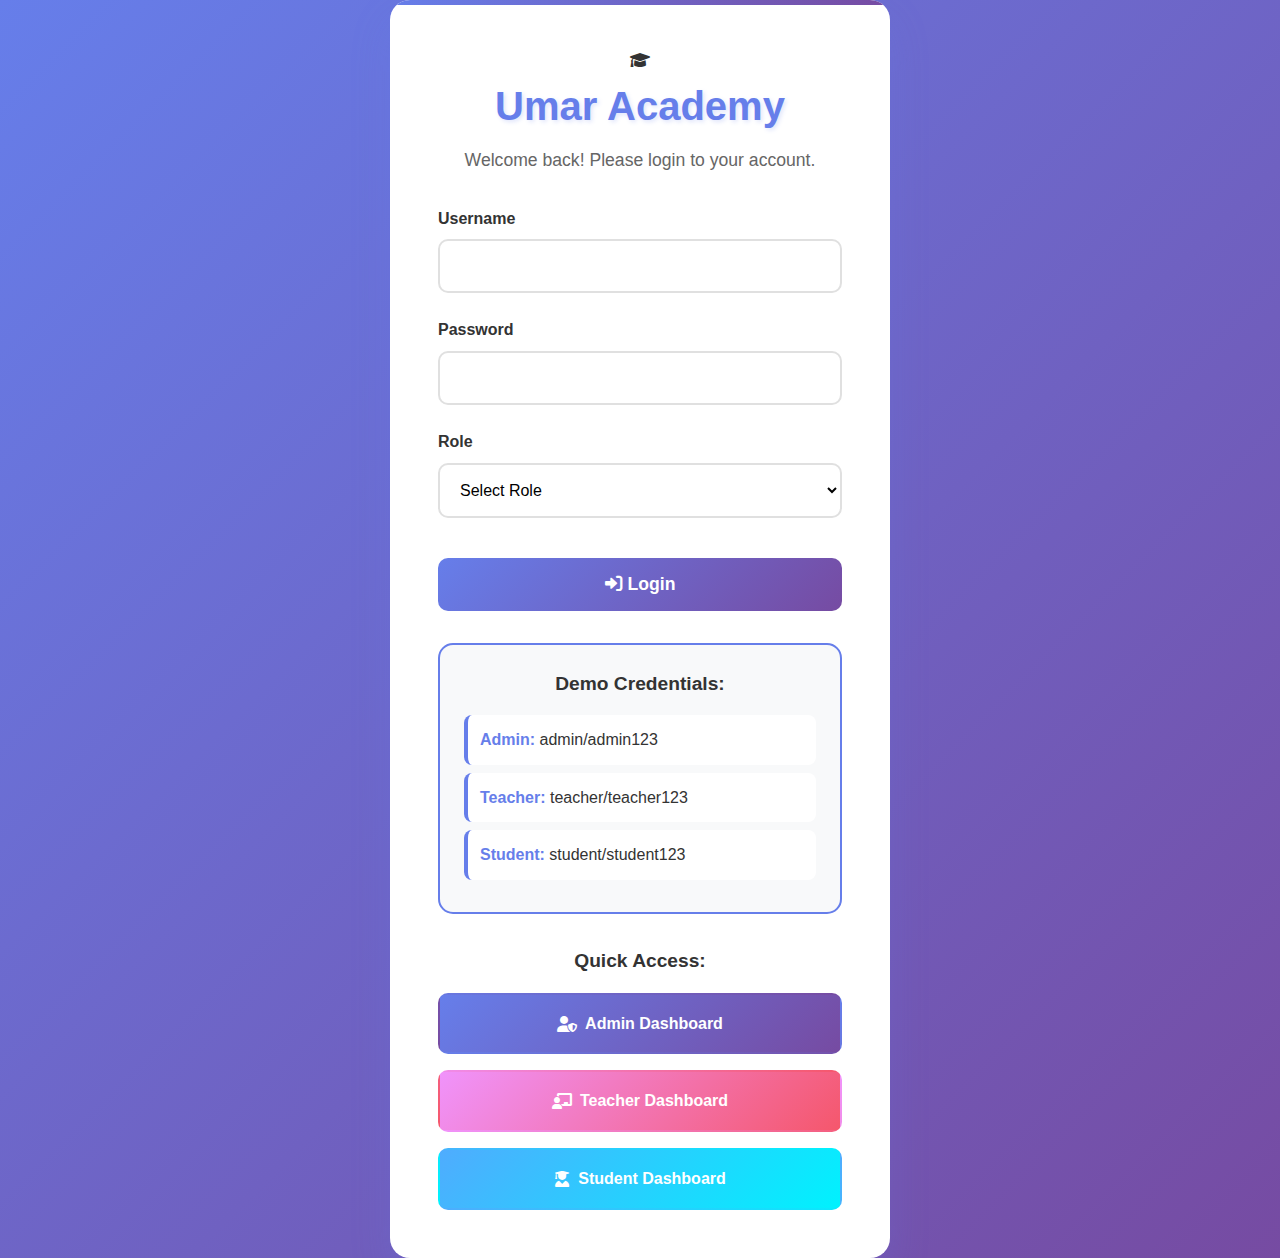
<file: student-portal-ui/index.html>
<!DOCTYPE html>
<html lang="en">
<head>
    <meta charset="UTF-8">
    <meta name="viewport" content="width=device-width, initial-scale=1.0">
    <title>Umar Academy - Login</title>
    <link rel="stylesheet" href="styles.css">
    <link href="https://cdnjs.cloudflare.com/ajax/libs/font-awesome/6.0.0/css/all.min.css" rel="stylesheet">
</head>
<body>
    <div class="container">
        <div class="login-container">
            <div class="login-header">
                <i class="fas fa-graduation-cap"></i>
                <h1 class="theme-title">Umar Academy</h1>
                <p>Welcome back! Please login to your account.</p>
            </div>
            
            <form id="loginForm" class="login-form" onsubmit="event.preventDefault(); window.location.href='admin-dashboard.html';">
                <div class="form-group">
                    <label for="username">Username</label>
                    <input type="text" id="username" name="username" required>
                </div>
                <div class="form-group">
                    <label for="password">Password</label>
                    <input type="password" id="password" name="password" required>
                </div>
                <div class="form-group">
                    <label for="role">Role</label>
                    <select id="role" name="role" required>
                        <option value="">Select Role</option>
                        <option value="admin">Admin</option>
                        <option value="teacher">Teacher</option>
                        <option value="student">Student</option>
                    </select>
                </div>
                <button type="submit" class="login-btn">
                    <i class="fas fa-sign-in-alt"></i>
                    Login
                </button>
            </form>
            
            <div class="demo-credentials">
                <h3>Demo Credentials:</h3>
                <div class="credential-item">
                    <strong>Admin:</strong> admin/admin123
                </div>
                <div class="credential-item">
                    <strong>Teacher:</strong> teacher/teacher123
                </div>
                <div class="credential-item">
                    <strong>Student:</strong> student/student123
                </div>
            </div>
            
            <div class="quick-access">
                <h3>Quick Access:</h3>
                <div class="access-buttons">
                    <a href="admin-dashboard.html" class="access-btn admin">
                        <i class="fas fa-user-shield"></i>
                        Admin Dashboard
                    </a>
                    <a href="teacher-dashboard.html" class="access-btn teacher">
                        <i class="fas fa-chalkboard-teacher"></i>
                        Teacher Dashboard
                    </a>
                    <a href="student-dashboard.html" class="access-btn student">
                        <i class="fas fa-user-graduate"></i>
                        Student Dashboard
                    </a>
                </div>
            </div>
        </div>
    </div>
    
    <script>
    </script>
</body>
</html>
</file>
<file: student-portal-ui/styles.css>
/* Global Styles */
* {
    margin: 0;
    padding: 0;
    box-sizing: border-box;
}

body {
    font-family: 'Segoe UI', Tahoma, Geneva, Verdana, sans-serif;
    background: linear-gradient(135deg, #667eea 0%, #764ba2 100%);
    color: #333;
    line-height: 1.6;
}

/* Header Styling */
.main-header {
    background: #fff;
    color: #222;
    padding: 1rem 0;
    box-shadow: 0 4px 20px rgba(102, 126, 234, 0.08);
    position: fixed;
    top: 0;
    left: 0;
    right: 0;
    z-index: 1000;
}

.header-container {
    max-width: 1400px;
    margin: 0 auto;
    padding: 0 2rem;
    display: flex;
    justify-content: space-between;
    align-items: center;
}

.header-left .logo {
    display: flex;
    align-items: center;
    gap: 0.5rem;
    font-size: 1.5rem;
    font-weight: bold;
}

/* Remove yellow from logo icon */
.header-left .logo i {
    color: #667eea;
    font-size: 2rem;
}

.header-center h1 {
    color: #222;
    font-size: 1.8rem;
    text-align: center;
    text-shadow: none;
}

.header-right .user-info {
    display: flex;
    align-items: center;
    gap: 1rem;
}

.user-avatar {
    width: 40px;
    height: 40px;
    border-radius: 50%;
    background: #FFD700;
    display: flex;
    align-items: center;
    justify-content: center;
    cursor: pointer;
    transition: transform 0.3s ease;
    border: 2px solid white;
}

.user-avatar:hover {
    transform: scale(1.1);
}

.logout-btn {
    background: linear-gradient(135deg, #DC143C 0%, #B22222 100%);
    color: white;
    border: none;
    padding: 0.5rem 1rem;
    border-radius: 25px;
    cursor: pointer;
    font-size: 0.9rem;
    transition: all 0.3s ease;
    display: flex;
    align-items: center;
    gap: 0.5rem;
}

.logout-btn:hover {
    transform: translateY(-2px);
    box-shadow: 0 4px 15px rgba(220, 20, 60, 0.4);
}

/* Sidebar Styling */
.sidebar {
    background: linear-gradient(180deg, #667eea 0%, #764ba2 100%);
    color: white;
    width: 280px;
    height: 100vh;
    position: fixed;
    left: 0;
    top: 80px;
    overflow-y: auto;
    box-shadow: 4px 0 20px rgba(102, 126, 234, 0.3);
}

.sidebar-header {
    padding: 2rem 1.5rem;
    text-align: center;
    border-bottom: 2px solid #667eea;
    background: rgba(255, 255, 255, 0.1);
}

/* Remove yellow from sidebar border and header */
.sidebar-header h2 {
    color: #fff;
    font-size: 1.5rem;
    margin-bottom: 0.5rem;
    text-shadow: 1px 1px 2px rgba(0,0,0,0.15);
}

.sidebar-header p {
    color: #E0E0E0;
    font-size: 0.9rem;
}

.nav-menu ul {
    list-style: none;
    padding: 1rem 0;
}

.nav-item {
    margin: 0.5rem 0;
}

.nav-link {
    display: flex;
    align-items: center;
    gap: 1rem;
    padding: 1rem 1.5rem;
    color: #E0E0E0;
    text-decoration: none;
    transition: all 0.3s ease;
    border-left: 4px solid transparent;
    position: relative;
}

/* Remove yellow from sidebar nav */
.nav-link:hover {
    background: rgba(102, 126, 234, 0.12);
    color: #fff;
    border-left-color: #fff;
    transform: translateX(5px);
}

.nav-link.active {
    background: rgba(102, 126, 234, 0.12);
    color: #fff;
    border-left-color: #fff;
}

.nav-link i {
    font-size: 1.2rem;
    width: 20px;
    text-align: center;
}

/* Main Content Styling */
.main-content {
    margin-left: 280px;
    margin-top: 80px;
    padding: 2rem;
    min-height: calc(100vh - 80px);
    background: rgba(255, 255, 255, 0.95);
    backdrop-filter: blur(10px);
}

/* Footer Styling */
.main-footer {
    background: #fff;
    color: #222;
    height: 60px;
    padding: 0;
    margin-top: auto;
    position: fixed;
    left: 0;
    right: 0;
    bottom: 0;
    z-index: 1000;
    border-top: 1px solid #e0e0e0;
    display: flex;
    align-items: center;
}

.footer-container {
    width: 100%;
    max-width: 1400px;
    margin: 0 auto;
    padding: 0 2rem;
    display: flex;
    justify-content: space-between;
    align-items: center;
    height: 60px;
}

.footer-links {
    display: flex;
    gap: 2rem;
}

/* Remove yellow from footer links */
.footer-links a {
    color: #007bff !important;
    text-decoration: none;
    transition: color 0.3s ease;
    display: flex;
    align-items: center;
    gap: 0.5rem;
    font-weight: 500;
}

/* Remove yellow from footer links */
.footer-links a:hover {
    color: #0056b3 !important;
}

/* Dashboard Grid */
.dashboard-grid {
    display: grid;
    grid-template-columns: repeat(auto-fit, minmax(300px, 1fr));
    gap: 2rem;
    margin-bottom: 2rem;
}

.card {
    background: white;
    border-radius: 15px;
    padding: 2rem;
    box-shadow: 0 8px 25px rgba(102, 126, 234, 0.15);
    transition: all 0.3s ease;
    position: relative;
    overflow: hidden;
}

.card::before {
    content: '';
    position: absolute;
    top: 0;
    left: 0;
    right: 0;
    height: 4px;
    background: linear-gradient(90deg, #667eea, #764ba2);
}

.card:hover {
    transform: translateY(-5px);
    box-shadow: 0 15px 35px rgba(102, 126, 234, 0.25);
}

.card-header {
    display: flex;
    justify-content: space-between;
    align-items: center;
    margin-bottom: 1rem;
}

.card-title {
    font-size: 1.2rem;
    font-weight: bold;
    color: #333;
}

.card-icon {
    width: 50px;
    height: 50px;
    border-radius: 50%;
    display: flex;
    align-items: center;
    justify-content: center;
    font-size: 1.5rem;
    color: white;
}

.card-icon.students {
    background: linear-gradient(135deg, #667eea 0%, #764ba2 100%);
}

.card-icon.teachers {
    background: linear-gradient(135deg, #f093fb 0%, #f5576c 100%);
}

.card-icon.assignments {
    background: linear-gradient(135deg, #4facfe 0%, #00f2fe 100%);
}

.card-value {
    font-size: 2.5rem;
    font-weight: bold;
    color: #333;
    margin-bottom: 0.5rem;
}

.card-description {
    color: #666;
    font-size: 0.9rem;
}

/* Table Styling */
.table-container {
    background: white;
    border-radius: 15px;
    padding: 2rem;
    box-shadow: 0 8px 25px rgba(102, 126, 234, 0.15);
    margin-bottom: 2rem;
}

.table-header {
    display: flex;
    justify-content: space-between;
    align-items: center;
    margin-bottom: 1.5rem;
    padding-bottom: 1rem;
    border-bottom: 2px solid #667eea;
}

.table-title {
    font-size: 1.5rem;
    font-weight: bold;
    color: #333;
}

.table-controls {
    display: flex;
    gap: 1rem;
    align-items: center;
}

.search-box {
    position: relative;
    display: flex;
    align-items: center;
}

.search-box input {
    padding: 0.5rem 1rem 0.5rem 2.5rem;
    border: 2px solid #667eea;
    border-radius: 25px;
    font-size: 0.9rem;
    width: 250px;
    background: white;
}

.search-box i {
    position: absolute;
    left: 1rem;
    color: #667eea;
}

.add-btn {
    background: linear-gradient(135deg, #667eea 0%, #764ba2 100%);
    color: white;
    border: none;
    padding: 0.5rem 1.5rem;
    border-radius: 25px;
    cursor: pointer;
    font-size: 0.9rem;
    transition: all 0.3s ease;
    display: flex;
    align-items: center;
    gap: 0.5rem;
}

.add-btn:hover {
    transform: translateY(-2px);
    box-shadow: 0 4px 15px rgba(102, 126, 234, 0.4);
}

/* Table Styling */
table {
    width: 100%;
    border-collapse: collapse;
    margin-top: 1rem;
}

th {
    background: #fff !important;
    color: #222 !important;
    padding: 1rem;
    text-align: left;
    font-weight: bold;
    border-bottom: 2px solid #e0e0e0;
}

th.sortable {
    cursor: pointer;
    transition: background 0.3s ease;
}

th.sortable:hover {
    background: #f5f5f5 !important;
}

td {
    padding: 1rem;
    border-bottom: 1px solid #E0E0E0;
    background: white;
}

tr:hover td {
    background: rgba(102, 126, 234, 0.1);
}

/* Status Badges */
.status-badge {
    padding: 0.25rem 0.75rem;
    border-radius: 15px;
    font-size: 0.8rem;
    font-weight: bold;
    text-transform: uppercase;
}

/* Remove yellow from status badges */
.status-badge.active, .status-badge.admin {
    background: linear-gradient(135deg, #667eea 0%, #764ba2 100%);
    color: white;
}
.status-badge.teacher {
    background: linear-gradient(135deg, #f093fb 0%, #f5576c 100%);
    color: white;
}
.status-badge.student {
    background: linear-gradient(135deg, #4facfe 0%, #00f2fe 100%);
    color: white;
}
.status-badge.inactive {
    background: linear-gradient(135deg, #DC143C 0%, #B22222 100%);
    color: white;
}

/* Button Styling */
.btn-small {
    background: #0069d9 !important; /* Sharper blue */
    color: #fff !important;
    border: none;
    padding: 0.1rem;
    border-radius: 50% !important;
    cursor: pointer;
    font-size: 0.9rem;
    transition: background 0.2s;
    width: 26px;
    height: 26px;
    display: inline-flex;
    align-items: center;
    justify-content: center;
    margin: 0 0.25rem;
}

.btn-small:hover {
    background: #0056b3 !important;
}

.btn-small.btn-danger {
    background: #e53935 !important; /* Sharper red */
    color: #fff !important;
}

.btn-small.btn-danger:hover {
    background: #b71c1c !important;
}

.btn-small.btn-info {
    background: #4caf50 !important; /* Light green */
    color: #fff !important;
}

.btn-small.btn-info:hover {
    background: #388e3c !important;
}

.btn-edit {
    background: #040cff !important;
    color: #fff !important;
    border: none;
}

/* If .btn-edit is used together with .btn-small, ensure the border-radius and sizing are preserved */

/* Form Styling */
.form-container {
    background: white;
    border-radius: 15px;
    padding: 2rem;
    box-shadow: 0 8px 25px rgba(102, 126, 234, 0.15);
    max-width: 800px;
    margin: 0 auto;
}

.form-container h2 {
    color: #333;
    margin-bottom: 2rem;
    text-align: center;
    font-size: 1.8rem;
    border-bottom: 2px solid #667eea;
    padding-bottom: 1rem;
}

.form-row {
    display: grid;
    grid-template-columns: repeat(auto-fit, minmax(250px, 1fr));
    gap: 1.5rem;
    margin-bottom: 1.5rem;
}

.form-group-full {
    display: flex;
    flex-direction: column;
}

.form-group-full label {
    font-weight: bold;
    color: #333;
    margin-bottom: 0.5rem;
}

.form-group-full input,
.form-group-full select,
.form-group-full textarea {
    padding: 0.75rem;
    border: 2px solid #E0E0E0;
    border-radius: 8px;
    font-size: 1rem;
    transition: border-color 0.3s ease;
    background: white;
}

.form-group-full input:focus,
.form-group-full select:focus,
.form-group-full textarea:focus {
    outline: none;
    border-color: #667eea;
    box-shadow: 0 0 10px rgba(102, 126, 234, 0.3);
}

.form-actions {
    display: flex;
    gap: 1rem;
    justify-content: center;
    margin-top: 2rem;
}

.submit-btn {
    background: linear-gradient(135deg, #667eea 0%, #764ba2 100%);
    color: white;
    border: none;
    padding: 0.75rem 2rem;
    border-radius: 25px;
    cursor: pointer;
    font-size: 1rem;
    font-weight: bold;
    transition: all 0.3s ease;
    display: flex;
    align-items: center;
    gap: 0.5rem;
}

.submit-btn:hover {
    transform: translateY(-2px);
    box-shadow: 0 4px 15px rgba(102, 126, 234, 0.4);
}

.cancel-btn {
    background: linear-gradient(135deg, #DC143C 0%, #B22222 100%);
    color: white;
    border: none;
    padding: 0.75rem 2rem;
    border-radius: 25px;
    cursor: pointer;
    font-size: 1rem;
    font-weight: bold;
    transition: all 0.3s ease;
}

.cancel-btn:hover {
    transform: translateY(-2px);
    box-shadow: 0 4px 15px rgba(220, 20, 60, 0.4);
}

/* Login Page Styling */
.container {
    min-height: 100vh;
    display: flex;
    align-items: center;
    justify-content: center;
    background: linear-gradient(135deg, #667eea 0%, #764ba2 100%);
}

.login-container {
    background: white;
    padding: 3rem;
    border-radius: 20px;
    box-shadow: 0 20px 40px rgba(102, 126, 234, 0.2);
    max-width: 500px;
    width: 100%;
    position: relative;
    overflow: hidden;
}

.login-container::before {
    content: '';
    position: absolute;
    top: 0;
    left: 0;
    right: 0;
    height: 5px;
    background: linear-gradient(90deg, #667eea, #764ba2);
}

.login-header {
    text-align: center;
    margin-bottom: 2rem;
}

/* Remove yellow from login */
.login-header h1 {
    color: #667eea;
    font-size: 2.5rem;
    margin-bottom: 0.5rem;
    text-shadow: 2px 2px 4px rgba(102, 126, 234, 0.2);
}

.login-header p {
    color: #666;
    font-size: 1.1rem;
}

.login-form {
    display: flex;
    flex-direction: column;
    gap: 1.5rem;
}

.form-group {
    display: flex;
    flex-direction: column;
}

.form-group label {
    font-weight: bold;
    color: #333;
    margin-bottom: 0.5rem;
}

.form-group input,
.form-group select {
    padding: 1rem;
    border: 2px solid #E0E0E0;
    border-radius: 10px;
    font-size: 1rem;
    transition: border-color 0.3s ease;
    background: white;
}

.form-group input:focus,
.form-group select:focus {
    outline: none;
    border-color: #667eea;
    box-shadow: 0 0 15px rgba(102, 126, 234, 0.3);
}

.login-btn {
    background: linear-gradient(135deg, #667eea 0%, #764ba2 100%);
    color: white;
    border: none;
    padding: 1rem;
    border-radius: 10px;
    font-size: 1.1rem;
    font-weight: bold;
    cursor: pointer;
    transition: all 0.3s ease;
    margin-top: 1rem;
}

.login-btn:hover {
    transform: translateY(-3px);
    box-shadow: 0 8px 25px rgba(102, 126, 234, 0.4);
}

/* Demo Credentials */
.demo-credentials {
    background: #f8f9fa;
    border: 2px solid #667eea;
    border-radius: 15px;
    padding: 1.5rem;
    margin: 2rem 0;
}

.demo-credentials h3 {
    color: #333;
    margin-bottom: 1rem;
    text-align: center;
    font-size: 1.2rem;
}

.credential-item {
    background: white;
    padding: 0.75rem;
    border-radius: 8px;
    margin-bottom: 0.5rem;
    border-left: 4px solid #667eea;
}

/* Remove yellow from credentials and profile */
.credential-item strong {
    color: #667eea;
}

/* Quick Access */
.quick-access {
    margin-top: 2rem;
}

.quick-access h3 {
    color: #333;
    margin-bottom: 1rem;
    text-align: center;
    font-size: 1.2rem;
}

.access-buttons {
    display: grid;
    grid-template-columns: repeat(auto-fit, minmax(200px, 1fr));
    gap: 1rem;
}

.access-btn {
    display: flex;
    align-items: center;
    justify-content: center;
    gap: 0.5rem;
    padding: 1rem;
    border-radius: 10px;
    text-decoration: none;
    color: white;
    font-weight: bold;
    transition: all 0.3s ease;
    border: 2px solid transparent;
}

.access-btn.admin {
    background: linear-gradient(135deg, #667eea 0%, #764ba2 100%);
}

.access-btn.teacher {
    background: linear-gradient(135deg, #f093fb 0%, #f5576c 100%);
}

.access-btn.student {
    background: linear-gradient(135deg, #4facfe 0%, #00f2fe 100%);
}

/* Remove yellow from quick access */
.access-btn:hover {
    transform: translateY(-3px);
    box-shadow: 0 8px 25px rgba(0, 0, 0, 0.3);
    border-color: #667eea;
}

/* Profile Styling */
.profile-section {
    background: white;
    border-radius: 15px;
    padding: 2rem;
    box-shadow: 0 8px 25px rgba(102, 126, 234, 0.15);
    max-width: 600px;
    margin: 0 auto;
}

.profile-section h2 {
    color: #333;
    margin-bottom: 2rem;
    text-align: center;
    font-size: 1.8rem;
    border-bottom: 2px solid #667eea;
    padding-bottom: 1rem;
}

.profile-card {
    display: flex;
    align-items: center;
    gap: 2rem;
    padding: 2rem;
    background: #f8f9fa;
    border-radius: 15px;
    border: 2px solid #667eea;
}

.profile-avatar {
    flex-shrink: 0;
}

.profile-img {
    width: 80px;
    height: 80px;
    border-radius: 50%;
    object-fit: cover;
    border: 3px solid #667eea;
    box-shadow: 0 4px 15px rgba(102, 126, 234, 0.3);
}

.profile-img-header {
    width: 40px;
    height: 40px;
    border-radius: 50%;
    object-fit: cover;
    border: 2px solid white;
    box-shadow: 0 2px 8px rgba(102, 126, 234, 0.3);
}

.profile-details {
    flex: 1;
}

.profile-details div {
    margin-bottom: 0.5rem;
    font-size: 1.1rem;
}

/* Remove yellow from credentials and profile */
.profile-details strong {
    color: #667eea;
}

.profile-actions {
    margin-top: 1rem;
}

/* Pagination */
.pagination {
    display: flex;
    justify-content: center;
    align-items: center;
    gap: 1rem;
    margin-top: 2rem;
}

/* Remove yellow from pagination */
.page-btn {
    background: linear-gradient(135deg, #667eea 0%, #764ba2 100%);
    color: white;
    border: none;
    padding: 0.5rem 1rem;
    border-radius: 25px;
    cursor: pointer;
    font-size: 0.9rem;
    transition: all 0.3s ease;
}

.page-btn:hover:not(:disabled) {
    transform: translateY(-2px);
    box-shadow: 0 4px 15px rgba(102, 126, 234, 0.4);
}

.page-btn:disabled {
    opacity: 0.5;
    cursor: not-allowed;
}

/* Table Filters */
.table-filters {
    display: flex;
    gap: 1rem;
    margin-bottom: 1rem;
    align-items: center;
}

.table-filters select {
    padding: 0.5rem 1rem;
    border: 2px solid #667eea;
    border-radius: 25px;
    font-size: 0.9rem;
    background: white;
    cursor: pointer;
}

.table-filters select:focus {
    outline: none;
    box-shadow: 0 0 10px rgba(102, 126, 234, 0.3);
}

/* Overview Section */
.overview-section {
    background: white;
    border-radius: 15px;
    padding: 2rem;
    box-shadow: 0 8px 25px rgba(102, 126, 234, 0.15);
    margin-bottom: 2rem;
}

.overview-section h2 {
    color: #333;
    margin-bottom: 1.5rem;
    font-size: 1.5rem;
    border-bottom: 2px solid #667eea;
    padding-bottom: 0.5rem;
}

/* Priority Badges */
.priority-low {
    background: linear-gradient(135deg, #667eea 0%, #764ba2 100%);
    color: white;
}

.priority-medium {
    background: linear-gradient(135deg, #f093fb 0%, #f5576c 100%);
    color: white;
}

.priority-high {
    background: linear-gradient(135deg, #ffecd2 0%, #fcb69f 100%);
    color: white;
}

.priority-urgent {
    background: linear-gradient(135deg, #ff9a9e 0%, #fecfef 100%);
    color: white;
}

/* Responsive Design */
@media (max-width: 768px) {
    .sidebar {
        width: 100%;
        height: auto;
        position: relative;
        top: 0;
    }
    
    .main-content {
        margin-left: 0;
        margin-top: 0;
        padding: 1rem;
    }
    
    .header-container {
        flex-direction: column;
        gap: 1rem;
    }
    
    .dashboard-grid {
        grid-template-columns: 1fr;
    }
    
    .form-row {
        grid-template-columns: 1fr;
    }
    
    .table-controls {
        flex-direction: column;
        gap: 1rem;
    }
    
    .search-box input {
        width: 100%;
    }
    
    .footer-container {
        flex-direction: column;
        gap: 1rem;
        text-align: center;
    }
    
    .profile-card {
        flex-direction: column;
        text-align: center;
    }
}

@media (max-width: 480px) {
    .login-container {
        padding: 2rem;
        margin: 1rem;
    }
    
    .card {
        padding: 1.5rem;
    }
    
    .table-container {
        padding: 1rem;
    }
    
    .form-container {
        padding: 1.5rem;
    }
} 

/* Attendance Buttons */
.attendance-btn-present {
    background: #1de9b6;
    color: #fff;
    border: none;
    border-radius: 8px;
    padding: 0.75rem 2rem;
    font-size: 1.1rem;
    font-weight: bold;
    margin-right: 1rem;
    cursor: pointer;
    transition: background 0.2s;
}
.attendance-btn-present:hover {
    background: #00bfa3;
}

.attendance-btn-absent {
    background: #ff1744;
    color: #fff;
    border: none;
    border-radius: 8px;
    padding: 0.75rem 2rem;
    font-size: 1.1rem;
    font-weight: bold;
    cursor: pointer;
    transition: background 0.2s;
}
.attendance-btn-absent:hover {
    background: #b2102f;
}

/* Mark Attendance Card */
.attendance-card {
    background: #fff;
    border-radius: 15px;
    box-shadow: 0 8px 25px rgba(102, 126, 234, 0.10);
    padding: 2rem;
    margin-bottom: 2rem;
} 

.btn-view {
    background: #00ff08 !important;
    color: #fff !important;
    border: none;
} 

.theme-title {
    color: #667eea !important;
    font-weight: bold;
    text-shadow: 1px 1px 2px rgba(102,126,234,0.12);
}
</file>
